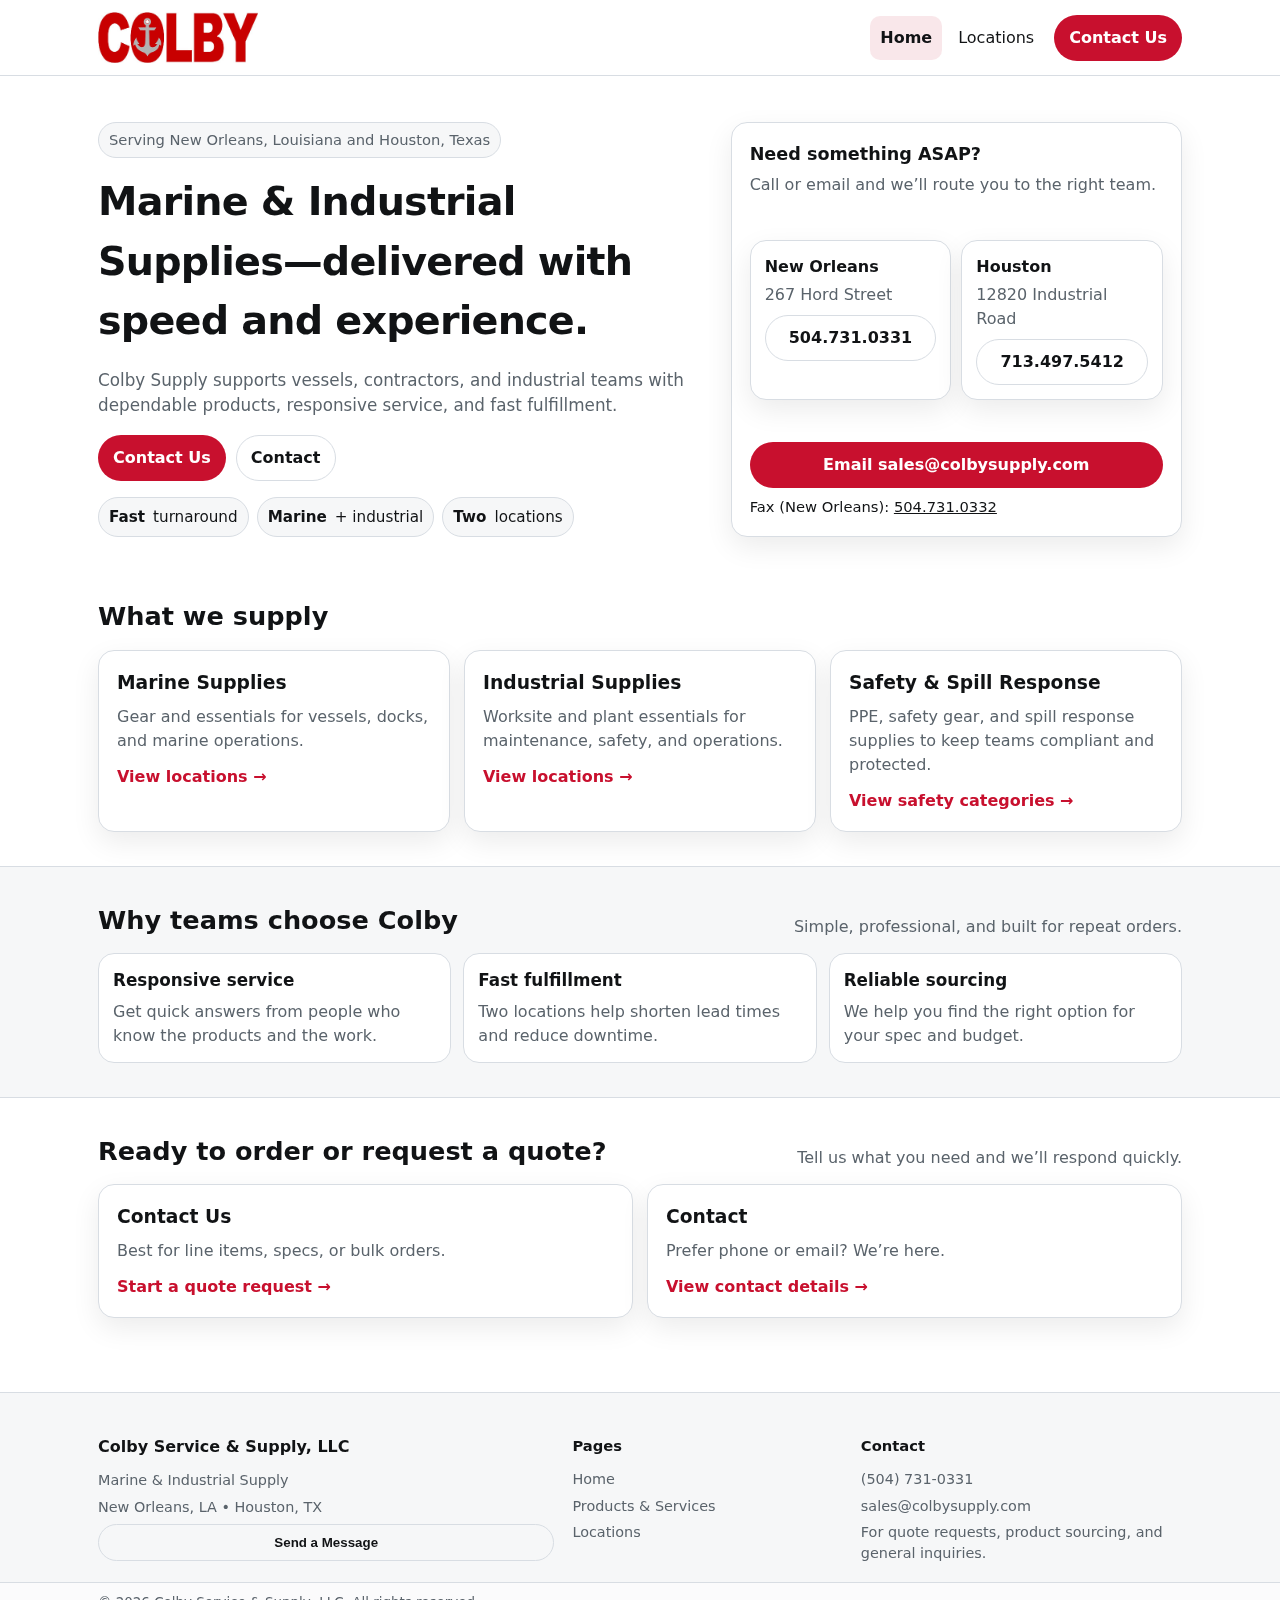
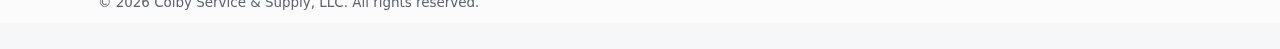
<file: index.html>
<!doctype html>
<html lang="en">
<head>
  <meta charset="utf-8" />
  <meta name="viewport" content="width=device-width,initial-scale=1" />
  <meta name="description" content="Colby Supply provides marine and industrial supplies with locations in New Orleans, LA and Houston, TX." />
  <title>Colby Supply | Marine & Industrial Supply</title>
  <link rel="stylesheet" href="assets/css/styles.css" />
</head>
<body>
  <a class="skip-link" href="#main">Skip to content</a>

  <div data-include="header"></div>

  <main id="main">
    
<section class="hero">
  <div class="container">
    <div class="hero-grid">
      <div>
        <div class="kicker" aria-label="Locations">
          Serving New Orleans, Louisiana and Houston, Texas
        </div>
        <h1>Marine &amp; Industrial Supplies—delivered with speed and experience.</h1>
        <p class="lede">
          Colby Supply supports vessels, contractors, and industrial teams with dependable products, responsive service, and fast fulfillment.
        </p>

        <div class="hero-actions">
          <a class="cta" href="mailto:sales@colbysupply.com">Contact Us</a>
          
          <a class="cta secondary" href="locations.html">Contact</a>
        </div>

        <div class="pills" style="margin-top:16px;" aria-label="Key highlights">
          <span class="pill"><strong>Fast</strong> turnaround</span>
          <span class="pill"><strong>Marine</strong> + industrial</span>
          <span class="pill"><strong>Two</strong> locations</span>
        </div>
      </div>

      <aside class="card hero-card" aria-label="Quick contact">
        <div>
          <h2>Need something ASAP?</h2>
          <p>Call or email and we’ll route you to the right team.</p>
        </div>

        <div class="grid-2" style="gap:10px;">
          <div class="card" style="padding:14px;">
            <div style="font-weight:700;">New Orleans</div>
            <div style="color:var(--muted); margin-top:4px;">267 Hord Street</div>
            <div style="margin-top:8px;"><a class="cta secondary" href="tel:+15047310331" style="width:100%; justify-content:center;">504.731.0331</a></div>
          </div>
          <div class="card" style="padding:14px;">
            <div style="font-weight:700;">Houston</div>
            <div style="color:var(--muted); margin-top:4px;">12820 Industrial Road</div>
            <div style="margin-top:8px;"><a class="cta secondary" href="tel:+17134975412" style="width:100%; justify-content:center;">713.497.5412</a></div>
          </div>
        </div>

        <div>
          <a class="cta" href="mailto:sales@colbysupply.com" style="width:100%; justify-content:center;">Email sales@colbysupply.com</a>
          <div class="small" style="margin-top:8px;">
            Fax (New Orleans): <a href="tel:+15047310332">504.731.0332</a>
          </div>
        </div>
      </aside>
    </div>
  </div>
</section>

<section>
  <div class="container">
    <div class="section-title">
      <h2>What we supply</h2>
      <p></p>
    </div>

    <div class="grid-3">
      <div class="card tile">
        <h3>Marine Supplies</h3>
        <p>Gear and essentials for vessels, docks, and marine operations.</p>
        <a href="locations.html">View locations →</a>
      </div>

      <div class="card tile">
        <h3>Industrial Supplies</h3>
        <p>Worksite and plant essentials for maintenance, safety, and operations.</p>
        <a href="locations.html">View locations →</a>
      </div>

      <div class="card tile">
        <h3>Safety &amp; Spill Response</h3>
        <p>PPE, safety gear, and spill response supplies to keep teams compliant and protected.</p>
        <a href="products.html#safety">View safety categories →</a>
      </div>
    </div>
  </div>
</section>

<section class="band">
  <div class="container">
    <div class="section-title">
      <h2>Why teams choose Colby</h2>
      <p>Simple, professional, and built for repeat orders.</p>
    </div>

    <div class="feature-list" role="list">
      <div class="feature" role="listitem">
        <h3>Responsive service</h3>
        <p>Get quick answers from people who know the products and the work.</p>
      </div>
      <div class="feature" role="listitem">
        <h3>Fast fulfillment</h3>
        <p>Two locations help shorten lead times and reduce downtime.</p>
      </div>
      <div class="feature" role="listitem">
        <h3>Reliable sourcing</h3>
        <p>We help you find the right option for your spec and budget.</p>
      </div>
    </div>
  </div>
</section>

<section>
  <div class="container">
    <div class="section-title">
      <h2>Ready to order or request a quote?</h2>
      <p>Tell us what you need and we’ll respond quickly.</p>
    </div>

    <div class="grid-2">
      <div class="card tile">
        <h3>Contact Us</h3>
        <p>Best for line items, specs, or bulk orders.</p>
        <a href="mailto:sales@colbysupply.com">Start a quote request →</a>
      </div>
      <div class="card tile">
        <h3>Contact</h3>
        <p>Prefer phone or email? We’re here.</p>
        <a href="locations.html">View contact details →</a>
      </div>
    </div>
  </div>
</section>

  </main>

  <div data-include="footer"></div>

  <script src="assets/js/main.js"></script>
</body>
</html>
</file>
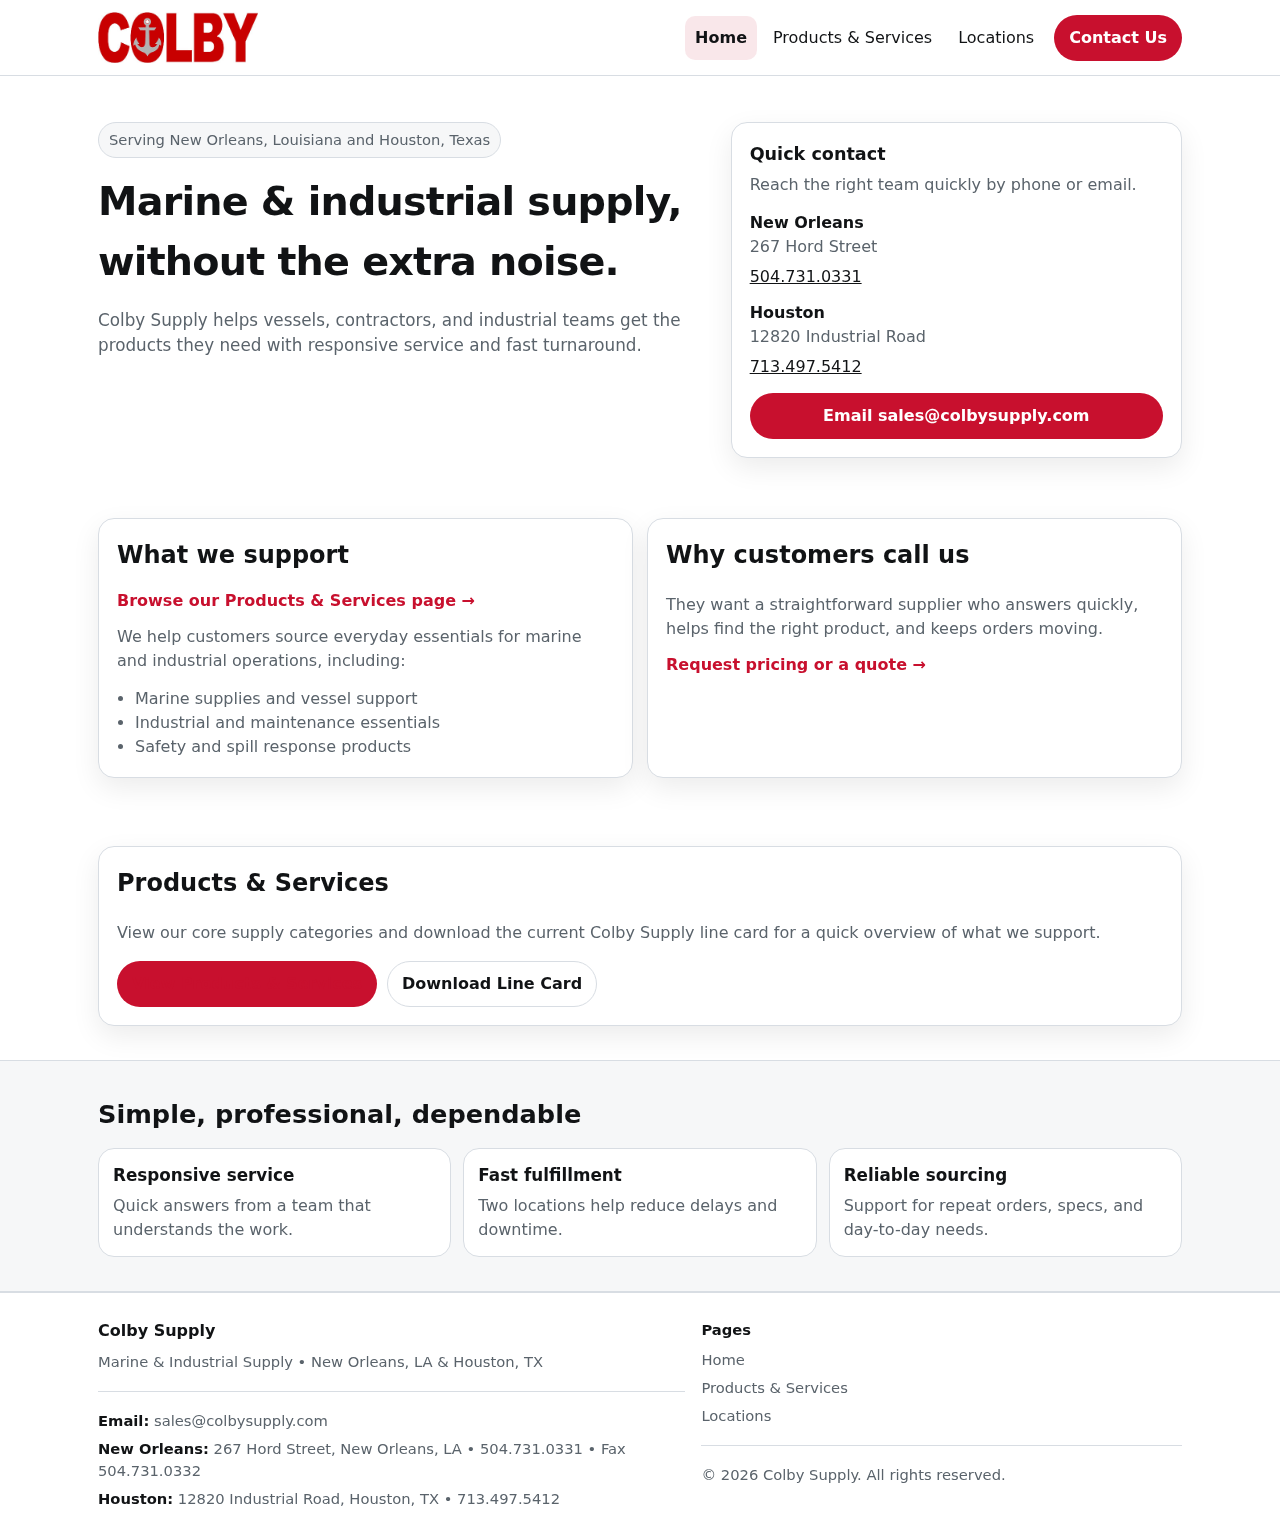
<file: colbysupply2-main/index.html>
<!doctype html>
<html lang="en">
<head>
  <meta charset="utf-8" />
  <meta name="viewport" content="width=device-width,initial-scale=1" />
  <meta name="description" content="Colby Supply provides marine and industrial supplies with locations in New Orleans, LA and Houston, TX." />
  <title>Colby Supply | Marine & Industrial Supply</title>
  <link rel="stylesheet" href="assets/css/styles.css" />
</head>
<body>
  <a class="skip-link" href="#main">Skip to content</a>

  <div data-include="header"></div>

  <main id="main">
    <section class="hero">
      <div class="container">
        <div class="hero-grid">
          <div>
            <div class="kicker" aria-label="Locations">
              Serving New Orleans, Louisiana and Houston, Texas
            </div>
            <h1>Marine &amp; industrial supply, without the extra noise.</h1>
            <p class="lede">
              Colby Supply helps vessels, contractors, and industrial teams get the products they need with responsive service and fast turnaround.
            </p>
</div>

          <aside class="card hero-card" aria-label="Quick contact">
            <div>
              <h2>Quick contact</h2>
              <p>Reach the right team quickly by phone or email.</p>
            </div>

            <div style="display:grid; gap:12px;">
              <div>
                <div style="font-weight:700;">New Orleans</div>
                <div style="color:var(--muted);">267 Hord Street</div>
                <div style="margin-top:6px;"><a href="tel:+15047310331">504.731.0331</a></div>
              </div>
              <div>
                <div style="font-weight:700;">Houston</div>
                <div style="color:var(--muted);">12820 Industrial Road</div>
                <div style="margin-top:6px;"><a href="tel:+17134975412">713.497.5412</a></div>
              </div>
            </div>

            <div>
              <a class="cta" href="mailto:sales@colbysupply.com" style="width:100%; justify-content:center;">Email sales@colbysupply.com</a>
</div>
          </aside>
        </div>
      </div>
    </section>

    <section>
      <div class="container">
        <div class="grid-2">
          <div class="card tile">
            <h2 style="margin-top:0;">What we support</h2>
            <p style="margin-top:-4px;"><a href="products-services.html">Browse our Products &amp; Services page →</a></p>
            <p>We help customers source everyday essentials for marine and industrial operations, including:</p>
            <ul style="margin:14px 0 0; padding-left:18px; color:var(--muted);">
              <li>Marine supplies and vessel support</li>
              <li>Industrial and maintenance essentials</li>
              <li>Safety and spill response products</li>
            </ul>
          </div>

          <div class="card tile">
            <h2 style="margin-top:0;">Why customers call us</h2>
            <p>They want a straightforward supplier who answers quickly, helps find the right product, and keeps orders moving.</p>
            <a href="mailto:sales@colbysupply.com">Request pricing or a quote →</a>
          </div>
        </div>
      </div>
    </section>


    <section>
      <div class="container">
        <div class="card tile">
          <h2 style="margin-top:0;">Products &amp; Services</h2>
          <p>
            View our core supply categories and download the current Colby Supply line card for a quick overview of what we support.
          </p>
          <div class="hero-actions">
            <a class="cta" href="products-services.html">View Products &amp; Services</a>
            <a class="cta secondary" href="assets/Colby-Supply-Line-Card.pdf" download>Download Line Card</a>
          </div>
        </div>
      </div>
    </section>

    <section class="band">
      <div class="container">
        <div class="section-title">
          <h2>Simple, professional, dependable</h2>
        </div>

        <div class="feature-list" role="list">
          <div class="feature" role="listitem">
            <h3>Responsive service</h3>
            <p>Quick answers from a team that understands the work.</p>
          </div>
          <div class="feature" role="listitem">
            <h3>Fast fulfillment</h3>
            <p>Two locations help reduce delays and downtime.</p>
          </div>
          <div class="feature" role="listitem">
            <h3>Reliable sourcing</h3>
            <p>Support for repeat orders, specs, and day-to-day needs.</p>
          </div>
        </div>
      </div>
    </section>
  </main>

  <div data-include="footer"></div>

  <script src="assets/js/main.js"></script>
</body>
</html>
</file>
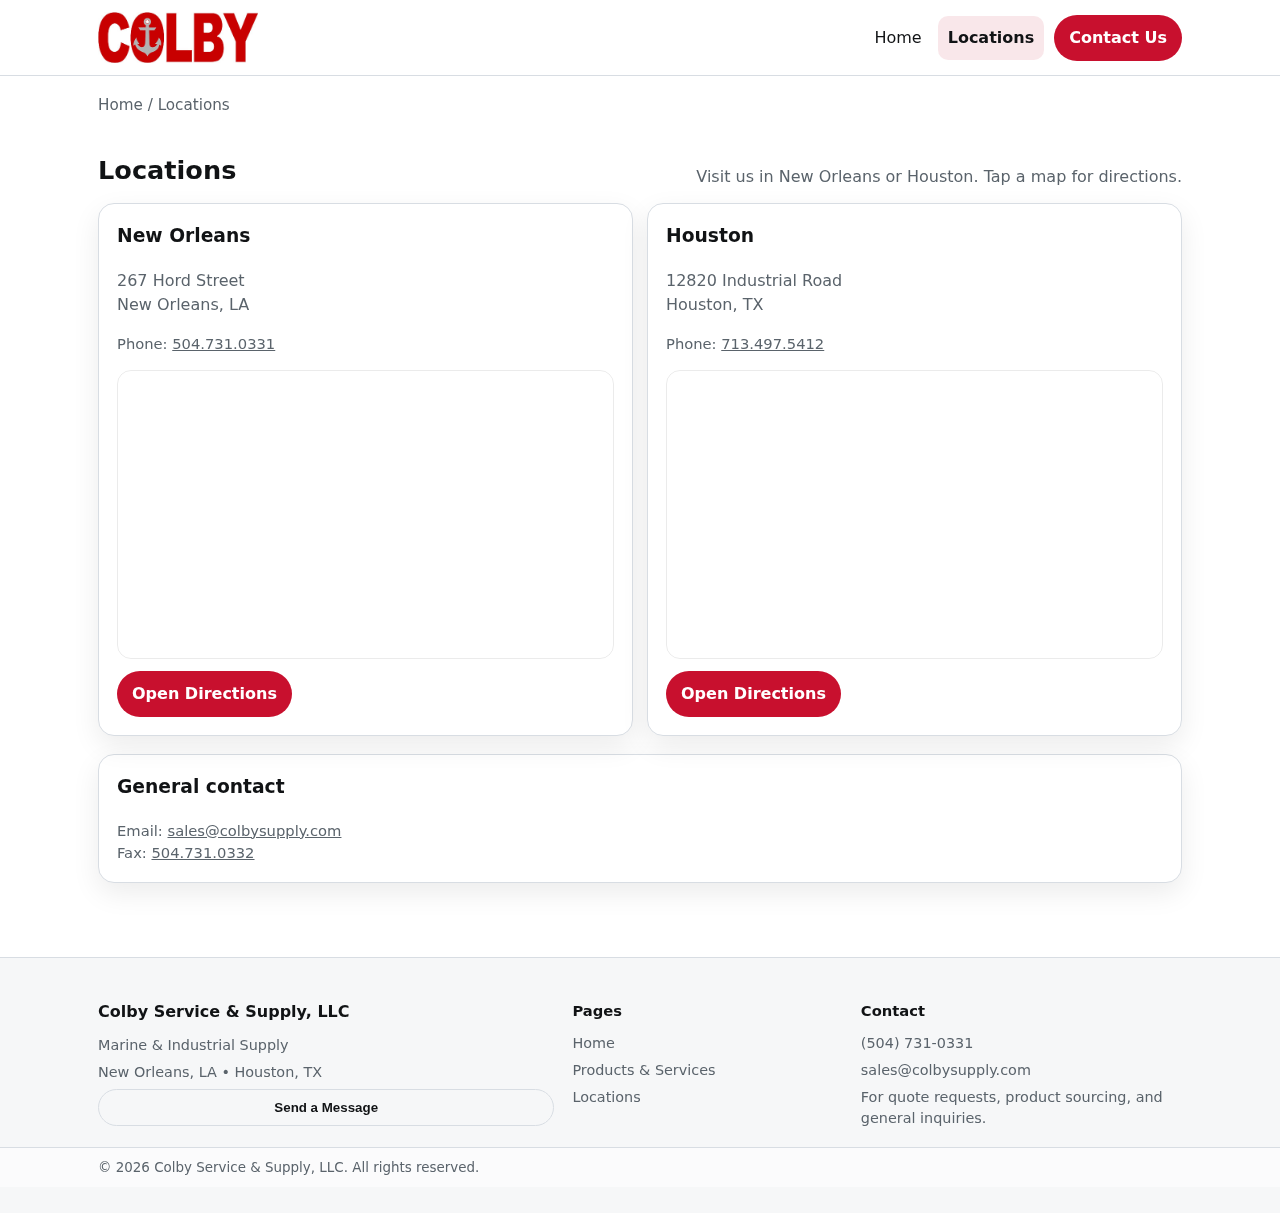
<file: locations.html>
<!doctype html>
<html lang="en">
<head>
  <meta charset="utf-8" />
  <meta name="viewport" content="width=device-width,initial-scale=1" />
  <meta name="description" content="Colby Supply locations in New Orleans, LA and Houston, TX with maps and directions." />
  <title>Locations | Colby Supply</title>
  <link rel="stylesheet" href="assets/css/styles.css" />
</head>
<body>
  <a class="skip-link" href="#main">Skip to content</a>

  <div data-include="header"></div>

  <main id="main">
    <div class="container">
      <div class="breadcrumb"><a href="index.html">Home</a> / Locations</div>

      <section>
        <div class="section-title">
          <h2>Locations</h2>
          <p>Visit us in New Orleans or Houston. Tap a map for directions.</p>
        </div>

        <div class="grid-2">
          <div class="card content">
            <h3 style="margin-top:0;">New Orleans</h3>
            <p>
              267 Hord Street<br/>
              New Orleans, LA
            </p>
            <p class="small">
              Phone: <a href="tel:+15047310331">504.731.0331</a>
            </p>

            <div style="border-radius:14px; overflow:hidden; border:1px solid rgba(0,0,0,.08); margin-top:14px;">
              <iframe
                title="Map: Colby Supply New Orleans"
                src="https://www.google.com/maps?q=267%20Hord%20Street%2C%20New%20Orleans%2C%20LA&output=embed"
                width="100%"
                height="280"
                style="border:0;"
                loading="lazy"
                referrerpolicy="no-referrer-when-downgrade"
                aria-label="Google map for 267 Hord Street, New Orleans, Louisiana"></iframe>
            </div>

            <div style="margin-top:12px;">
              <a class="cta" href="https://www.google.com/maps/search/?api=1&query=267%20Hord%20Street%2C%20New%20Orleans%2C%20LA" target="_blank" rel="noopener">Open Directions</a>
            </div>
          </div>

          <div class="card content">
            <h3 style="margin-top:0;">Houston</h3>
            <p>
              12820 Industrial Road<br/>
              Houston, TX
            </p>
            <p class="small">
              Phone: <a href="tel:+17134975412">713.497.5412</a>
            </p>

            <div style="border-radius:14px; overflow:hidden; border:1px solid rgba(0,0,0,.08); margin-top:14px;">
              <iframe
                title="Map: Colby Supply Houston"
                src="https://www.google.com/maps?q=12820%20Industrial%20Road%2C%20Houston%2C%20TX&output=embed"
                width="100%"
                height="280"
                style="border:0;"
                loading="lazy"
                referrerpolicy="no-referrer-when-downgrade"
                aria-label="Google map for 12820 Industrial Road, Houston, Texas"></iframe>
            </div>

            <div style="margin-top:12px;">
              <a class="cta" href="https://www.google.com/maps/search/?api=1&query=12820%20Industrial%20Road%2C%20Houston%2C%20TX" target="_blank" rel="noopener">Open Directions</a>
            </div>
          </div>
        </div>

        <div class="card content" style="margin-top:18px;">
          <h3 style="margin-top:0;">General contact</h3>
          <p class="small" style="margin-bottom:0;">
            Email: <a href="mailto:sales@colbysupply.com">sales@colbysupply.com</a><br/>
            Fax: <a href="tel:+15047310332">504.731.0332</a>
          </p>
        </div>
      </section>
    </div>
  </main>

  <div data-include="footer"></div>

  <script src="assets/js/main.js"></script>
</body>
</html>
</file>
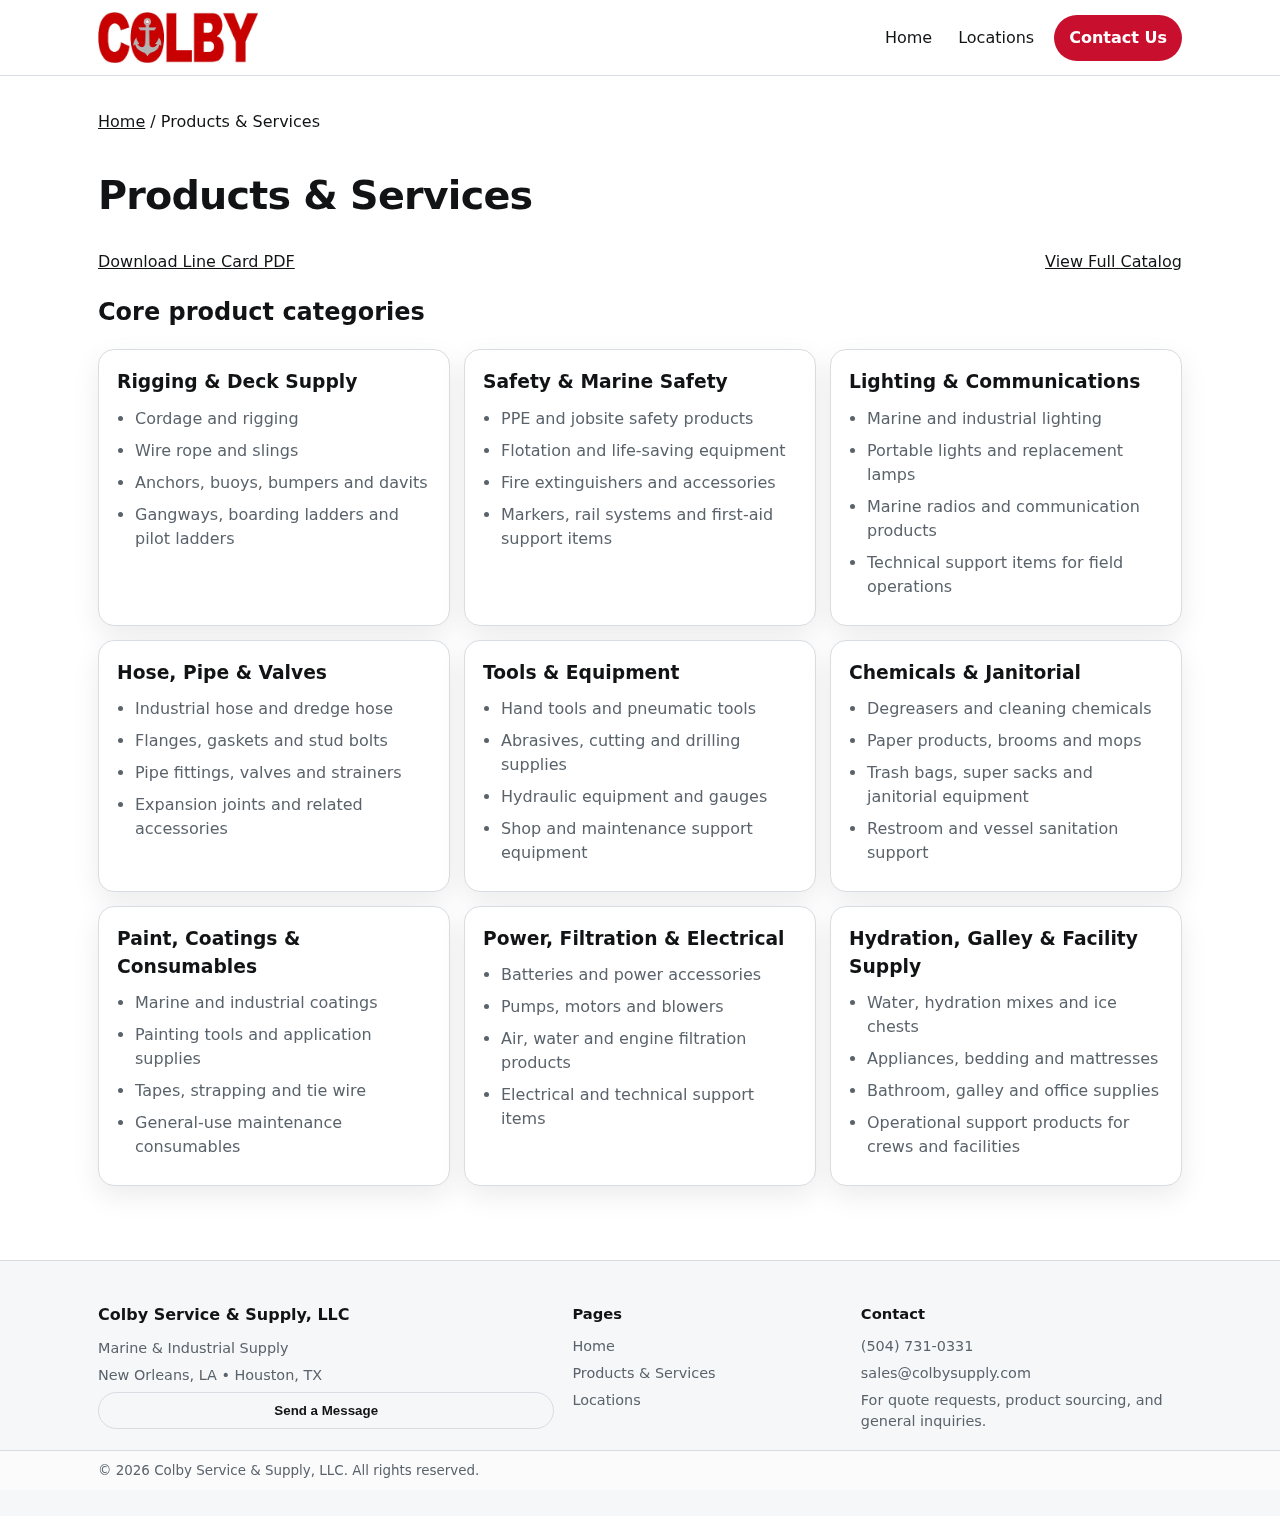
<file: products-services.html>
<!doctype html>
<html lang="en">
<head>
  <meta charset="utf-8" />
  <meta name="viewport" content="width=device-width,initial-scale=1" />
  <meta name="description" content="Explore Colby Supply products and services, including marine, industrial, safety, maintenance, and operational supply categories." />
  <title>Products &amp; Services | Colby Supply</title>
  <link rel="stylesheet" href="assets/css/styles.css" />
  <style>
    .utility-row{
      display:flex;
      align-items:center;
      justify-content:space-between;
      gap:16px;
      flex-wrap:wrap;
      margin:8px 0 20px;
    }
    .category-card{padding:18px}
    .category-card h3{margin:0 0 10px}
    .category-card ul{margin:0;padding-left:18px;color:var(--muted)}
    .category-card li{margin-bottom:8px}
    @media (max-width:700px){
      .utility-row{align-items:flex-start}
    }
  </style>
</head>
<body>
  <a class="skip-link" href="#main">Skip to content</a>

  <div data-include="header"></div>

  <main id="main">
    <section>
      <div class="container">
        <div class="breadcrumbs"><a href="index.html">Home</a> / Products &amp; Services</div>

        <div class="section-title" style="margin-top:18px;">
          <h1>Products &amp; Services</h1>
        </div>

        <div class="utility-row">
          <a href="assets/Colby-Supply-Line-Card.pdf" class="btn-primary">
  Download Line Card PDF
</a>

<a href="assets/Colby-Catalog.pdf" class="btn-primary" target="_blank" style="margin-left:10px;">
  View Full Catalog
</a>
        </div>

        <h2>Core product categories</h2>

        <div class="grid-3">
          <div class="card category-card">
            <h3>Rigging &amp; Deck Supply</h3>
            <ul>
              <li>Cordage and rigging</li>
              <li>Wire rope and slings</li>
              <li>Anchors, buoys, bumpers and davits</li>
              <li>Gangways, boarding ladders and pilot ladders</li>
            </ul>
          </div>

          <div class="card category-card">
            <h3>Safety &amp; Marine Safety</h3>
            <ul>
              <li>PPE and jobsite safety products</li>
              <li>Flotation and life-saving equipment</li>
              <li>Fire extinguishers and accessories</li>
              <li>Markers, rail systems and first-aid support items</li>
            </ul>
          </div>

          <div class="card category-card">
            <h3>Lighting &amp; Communications</h3>
            <ul>
              <li>Marine and industrial lighting</li>
              <li>Portable lights and replacement lamps</li>
              <li>Marine radios and communication products</li>
              <li>Technical support items for field operations</li>
            </ul>
          </div>

          <div class="card category-card">
            <h3>Hose, Pipe &amp; Valves</h3>
            <ul>
              <li>Industrial hose and dredge hose</li>
              <li>Flanges, gaskets and stud bolts</li>
              <li>Pipe fittings, valves and strainers</li>
              <li>Expansion joints and related accessories</li>
            </ul>
          </div>

          <div class="card category-card">
            <h3>Tools &amp; Equipment</h3>
            <ul>
              <li>Hand tools and pneumatic tools</li>
              <li>Abrasives, cutting and drilling supplies</li>
              <li>Hydraulic equipment and gauges</li>
              <li>Shop and maintenance support equipment</li>
            </ul>
          </div>

          <div class="card category-card">
            <h3>Chemicals &amp; Janitorial</h3>
            <ul>
              <li>Degreasers and cleaning chemicals</li>
              <li>Paper products, brooms and mops</li>
              <li>Trash bags, super sacks and janitorial equipment</li>
              <li>Restroom and vessel sanitation support</li>
            </ul>
          </div>

          <div class="card category-card">
            <h3>Paint, Coatings &amp; Consumables</h3>
            <ul>
              <li>Marine and industrial coatings</li>
              <li>Painting tools and application supplies</li>
              <li>Tapes, strapping and tie wire</li>
              <li>General-use maintenance consumables</li>
            </ul>
          </div>

          <div class="card category-card">
            <h3>Power, Filtration &amp; Electrical</h3>
            <ul>
              <li>Batteries and power accessories</li>
              <li>Pumps, motors and blowers</li>
              <li>Air, water and engine filtration products</li>
              <li>Electrical and technical support items</li>
            </ul>
          </div>

          <div class="card category-card">
            <h3>Hydration, Galley &amp; Facility Supply</h3>
            <ul>
              <li>Water, hydration mixes and ice chests</li>
              <li>Appliances, bedding and mattresses</li>
              <li>Bathroom, galley and office supplies</li>
              <li>Operational support products for crews and facilities</li>
            </ul>
          </div>
        </div>
      </div>
    </section>
  </main>

  <div data-include="footer"></div>

  <script src="assets/js/main.js"></script>
</body>
</html>
</file>
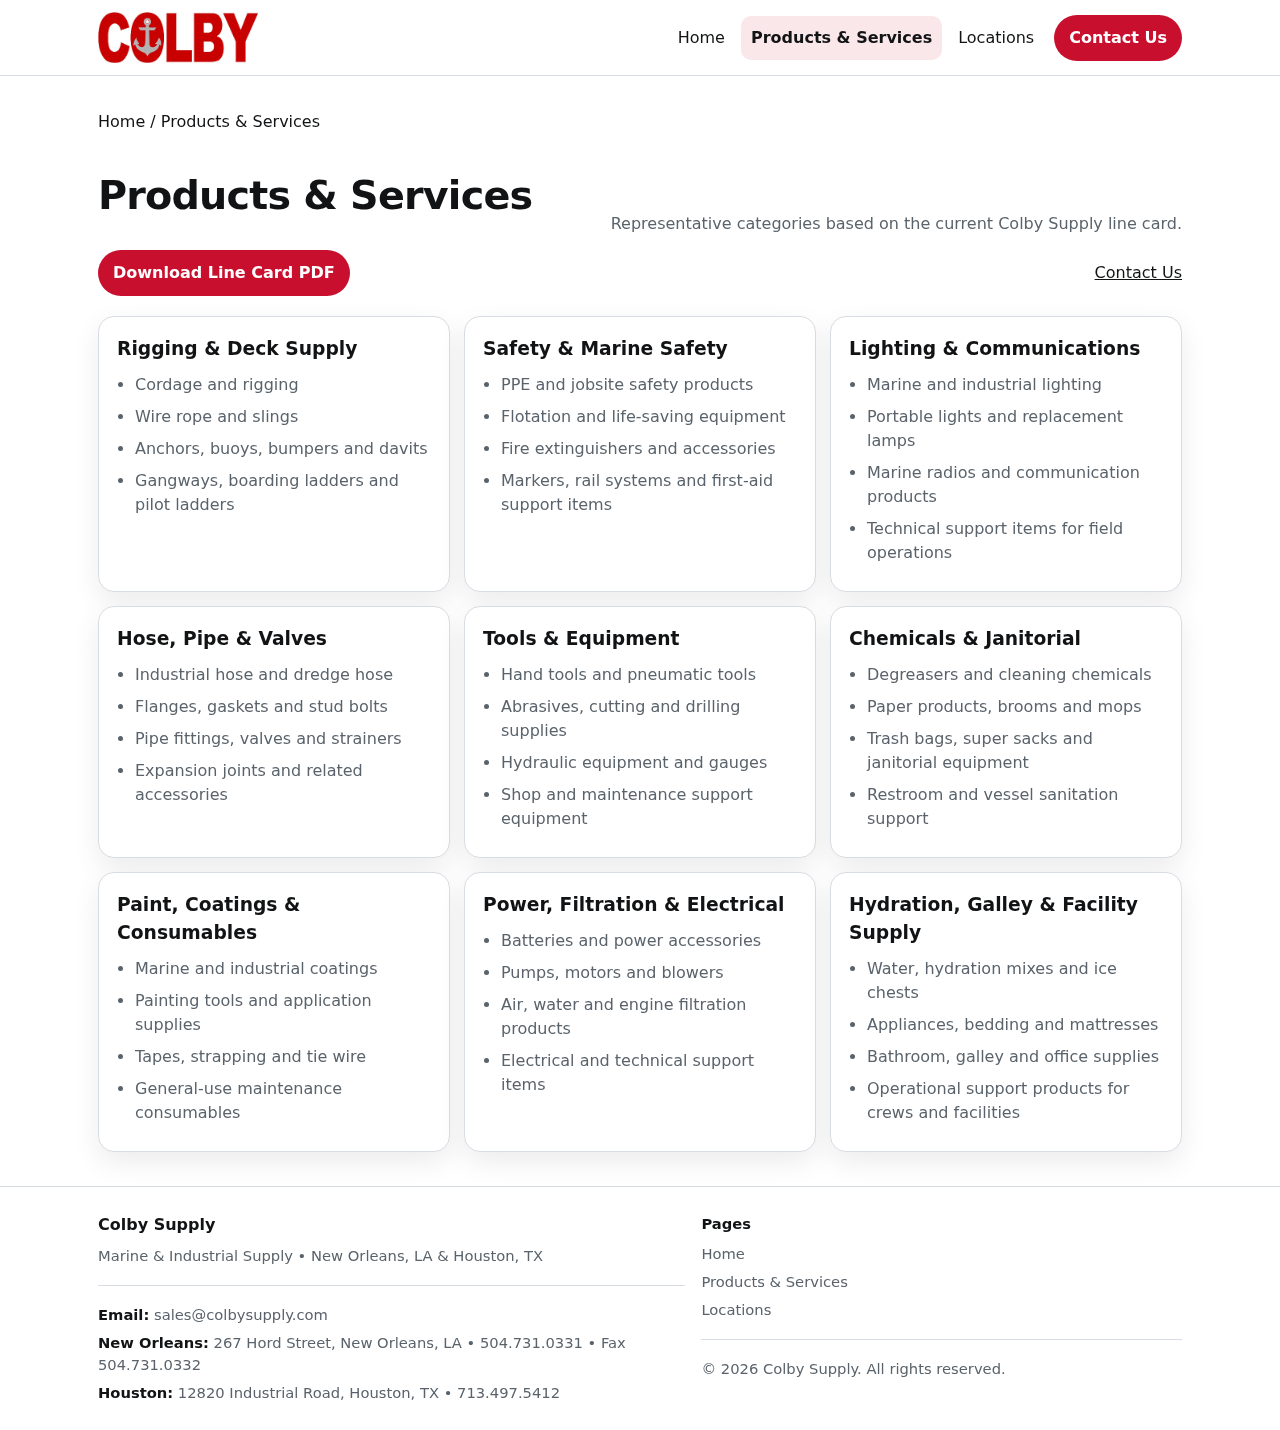
<file: colbysupply2-main/products-services.html>
<!doctype html>
<html lang="en">
<head>
  <meta charset="utf-8" />
  <meta name="viewport" content="width=device-width,initial-scale=1" />
  <meta name="description" content="Explore Colby Supply products and services, including marine, industrial, safety, maintenance, and operational supply categories." />
  <title>Products &amp; Services | Colby Supply</title>
  <link rel="stylesheet" href="assets/css/styles.css" />
  <style>
    .utility-row{
      display:flex;
      align-items:center;
      justify-content:space-between;
      gap:16px;
      flex-wrap:wrap;
      margin:8px 0 20px;
    }
    .category-card{padding:18px}
    .category-card h3{margin:0 0 10px}
    .category-card ul{margin:0;padding-left:18px;color:var(--muted)}
    .category-card li{margin-bottom:8px}
    @media (max-width:700px){
      .utility-row{align-items:flex-start}
    }
  </style>
</head>
<body>
  <a class="skip-link" href="#main">Skip to content</a>

  <div data-include="header"></div>

  <main id="main">
    <section>
      <div class="container">
        <div class="breadcrumbs">Home / Products &amp; Services</div>

        <div class="section-title" style="margin-top:18px;">
          <h1>Products &amp; Services</h1>
          <p>Representative categories based on the current Colby Supply line card.</p>
        </div>

        <div class="utility-row">
          <a class="cta" href="assets/Colby-Supply-Line-Card.pdf" download>Download Line Card PDF</a>
          <a href="mailto:sales@colbysupply.com">Contact Us</a>
        </div>

        <div class="grid-3">
          <div class="card category-card">
            <h3>Rigging &amp; Deck Supply</h3>
            <ul>
              <li>Cordage and rigging</li>
              <li>Wire rope and slings</li>
              <li>Anchors, buoys, bumpers and davits</li>
              <li>Gangways, boarding ladders and pilot ladders</li>
            </ul>
          </div>

          <div class="card category-card">
            <h3>Safety &amp; Marine Safety</h3>
            <ul>
              <li>PPE and jobsite safety products</li>
              <li>Flotation and life-saving equipment</li>
              <li>Fire extinguishers and accessories</li>
              <li>Markers, rail systems and first-aid support items</li>
            </ul>
          </div>

          <div class="card category-card">
            <h3>Lighting &amp; Communications</h3>
            <ul>
              <li>Marine and industrial lighting</li>
              <li>Portable lights and replacement lamps</li>
              <li>Marine radios and communication products</li>
              <li>Technical support items for field operations</li>
            </ul>
          </div>

          <div class="card category-card">
            <h3>Hose, Pipe &amp; Valves</h3>
            <ul>
              <li>Industrial hose and dredge hose</li>
              <li>Flanges, gaskets and stud bolts</li>
              <li>Pipe fittings, valves and strainers</li>
              <li>Expansion joints and related accessories</li>
            </ul>
          </div>

          <div class="card category-card">
            <h3>Tools &amp; Equipment</h3>
            <ul>
              <li>Hand tools and pneumatic tools</li>
              <li>Abrasives, cutting and drilling supplies</li>
              <li>Hydraulic equipment and gauges</li>
              <li>Shop and maintenance support equipment</li>
            </ul>
          </div>

          <div class="card category-card">
            <h3>Chemicals &amp; Janitorial</h3>
            <ul>
              <li>Degreasers and cleaning chemicals</li>
              <li>Paper products, brooms and mops</li>
              <li>Trash bags, super sacks and janitorial equipment</li>
              <li>Restroom and vessel sanitation support</li>
            </ul>
          </div>

          <div class="card category-card">
            <h3>Paint, Coatings &amp; Consumables</h3>
            <ul>
              <li>Marine and industrial coatings</li>
              <li>Painting tools and application supplies</li>
              <li>Tapes, strapping and tie wire</li>
              <li>General-use maintenance consumables</li>
            </ul>
          </div>

          <div class="card category-card">
            <h3>Power, Filtration &amp; Electrical</h3>
            <ul>
              <li>Batteries and power accessories</li>
              <li>Pumps, motors and blowers</li>
              <li>Air, water and engine filtration products</li>
              <li>Electrical and technical support items</li>
            </ul>
          </div>

          <div class="card category-card">
            <h3>Hydration, Galley &amp; Facility Supply</h3>
            <ul>
              <li>Water, hydration mixes and ice chests</li>
              <li>Appliances, bedding and mattresses</li>
              <li>Bathroom, galley and office supplies</li>
              <li>Operational support products for crews and facilities</li>
            </ul>
          </div>
        </div>
      </div>
    </section>
  </main>

  <div data-include="footer"></div>

  <script src="assets/js/main.js"></script>
</body>
</html>
</file>
<file: assets/css/styles.css>
:root{
  --bg: #ffffff;
  --surface: #f6f7f8;
  --text: #111315;
  --muted: #5a636b;
  --border: #d8dde3;
  --brand: #c8102e; /* Colby red (adjust if needed) */
  --brand-ink: #ffffff;
  --focus: #1a73e8;
  --radius: 16px;
  --shadow: 0 10px 28px rgba(0,0,0,.08);
  --max: 1120px;
  --font: system-ui, -apple-system, Segoe UI, Roboto, Arial, sans-serif;
}

*{box-sizing:border-box}
html{scroll-behavior:smooth}
body{
  margin:0;
  font-family:var(--font);
  color:var(--text);
  background:var(--bg);
  line-height:1.5;
}

img{max-width:100%; height:auto; display:block}
a{color:inherit}
a:focus, button:focus, input:focus, textarea:focus, select:focus{
  outline: 3px solid var(--focus);
  outline-offset: 2px;
}

.skip-link{
  position:absolute;
  left:-9999px;
  top:auto;
  width:1px;
  height:1px;
  overflow:hidden;
}
.skip-link:focus{
  left:16px;
  top:16px;
  width:auto;
  height:auto;
  padding:10px 12px;
  background:var(--bg);
  border:1px solid var(--border);
  border-radius:10px;
  box-shadow: var(--shadow);
  z-index:1000;
}

header{
  position:sticky;
  top:0;
  z-index:999;
  background:rgba(255,255,255,.92);
  backdrop-filter:saturate(180%) blur(10px);
  border-bottom:1px solid var(--border);
}
.container{max-width:var(--max); margin:0 auto; padding:0 18px}
.topbar{
  display:flex;
  align-items:center;
  justify-content:space-between;
  gap:14px;
  padding:12px 0;
}
.brand{
  display:flex;
  align-items:center;
  gap:12px;
  text-decoration:none;
  min-width: 160px;
}
.brand img{
  width: 160px;
  height:auto;
}
.brand .tag{
  font-size:.9rem;
  color:var(--muted);
  display:none;
}

nav{
  display:flex;
  align-items:center;
  gap:10px;
}
.nav-links{
  display:flex;
  align-items:center;
  gap:6px;
}
.nav-links a{
  text-decoration:none;
  padding:10px 10px;
  border-radius:10px;
  color:var(--text);
}
.nav-links a:hover{
  background:var(--surface);
}
.nav-links a[aria-current="page"]{
  background: rgba(200,16,46,.10);
  color: var(--text);
  font-weight: 650;
}
.cta{
  display:inline-flex;
  align-items:center;
  justify-content:center;
  gap:10px;
  padding:10px 14px;
  border-radius:999px;
  border:1px solid transparent;
  background:var(--brand);
  color:var(--brand-ink);
  text-decoration:none;
  font-weight:650;
  white-space:nowrap;
}
.cta:hover{filter:brightness(.95)}
.cta.secondary{
  background:transparent;
  border-color: var(--border);
  color: var(--text);
}
.menu-btn{
  display:none;
  border:1px solid var(--border);
  background: var(--bg);
  border-radius: 12px;
  padding:10px 12px;
}

.hero{
  padding:46px 0 26px;
}
.hero-grid{
  display:grid;
  grid-template-columns: 1.15fr .85fr;
  gap:22px;
  align-items:stretch;
}
.kicker{
  display:inline-flex;
  align-items:center;
  gap:10px;
  padding:6px 10px;
  background: var(--surface);
  border:1px solid var(--border);
  border-radius:999px;
  color: var(--muted);
  font-size:.92rem;
}
h1{
  margin:14px 0 10px;
  font-size: clamp(2rem, 3.1vw, 3rem);
  letter-spacing: -0.02em;
}
.lede{
  color: var(--muted);
  font-size: 1.05rem;
  max-width: 62ch;
}
.hero-actions{
  display:flex;
  gap:10px;
  flex-wrap:wrap;
  margin-top:16px;
}
.card{
  background: var(--bg);
  border:1px solid var(--border);
  border-radius: var(--radius);
  box-shadow: var(--shadow);
}
.hero-card{
  padding:18px;
  display:flex;
  flex-direction:column;
  justify-content:space-between;
  gap:14px;
}
.hero-card h2{
  margin:0 0 6px;
  font-size:1.1rem;
}
.hero-card p{margin:0; color:var(--muted)}
.pills{
  display:flex;
  gap:8px;
  flex-wrap:wrap;
}
.pill{
  display:inline-flex;
  align-items:center;
  gap:8px;
  padding:8px 10px;
  border-radius: 999px;
  background: var(--surface);
  border:1px solid var(--border);
  font-size:.95rem;
}
.pill strong{font-weight:700}

section{padding:34px 0}
.section-title{
  display:flex;
  align-items:flex-end;
  justify-content:space-between;
  gap:18px;
  margin-bottom:14px;
}
.section-title h2{
  margin:0;
  font-size: clamp(1.35rem, 2vw, 1.75rem);
}
.section-title p{
  margin:0;
  color:var(--muted);
  max-width: 70ch;
}

.grid-3{
  display:grid;
  grid-template-columns: repeat(3, 1fr);
  gap:14px;
}
.grid-2{
  display:grid;
  grid-template-columns: repeat(2, 1fr);
  gap:14px;
}
.tile{
  padding:18px;
}
.tile h3{margin:0 0 8px}
.tile p{margin:0 0 12px; color:var(--muted)}
.tile a{
  color: var(--brand);
  font-weight: 650;
  text-decoration: none;
}
.tile a:hover{text-decoration: underline}

.band{
  background: var(--surface);
  border-top:1px solid var(--border);
  border-bottom:1px solid var(--border);
}

.feature-list{
  display:grid;
  grid-template-columns: repeat(3, 1fr);
  gap:12px;
  margin-top: 12px;
}
.feature{
  padding:14px;
  background: var(--bg);
  border:1px solid var(--border);
  border-radius: var(--radius);
}
.feature h3{margin:0 0 6px; font-size:1.05rem}
.feature p{margin:0; color:var(--muted)}

.breadcrumb{
  padding:18px 0 0;
  color: var(--muted);
  font-size: .95rem;
}
.breadcrumb a{color: var(--muted); text-decoration:none}
.breadcrumb a:hover{text-decoration:underline}

.content{
  padding: 18px;
}
.content h2{margin-top: 0}
.content p, .content li{color: var(--muted)}

.form{
  display:grid;
  gap:12px;
}
.field{
  display:grid;
  gap:6px;
}
label{font-weight:650}
input, textarea, select{
  border:1px solid var(--border);
  border-radius: 12px;
  padding: 11px 12px;
  font: inherit;
}
textarea{min-height: 120px; resize: vertical}
.help{color: var(--muted); font-size: .92rem}

footer{
  border-top:1px solid var(--border);
  padding:26px 0;
  color: var(--muted);
}
.footer-grid{
  display:grid;
  grid-template-columns: 1.1fr .9fr;
  gap:16px;
}
.footer-grid a{color: var(--muted); text-decoration:none}
.footer-grid a:hover{text-decoration:underline}
.small{font-size:.92rem}

hr.sep{
  border:0;
  border-top:1px solid var(--border);
  margin: 18px 0;
}

@media (max-width: 920px){
  .hero-grid{grid-template-columns: 1fr}
  .grid-3{grid-template-columns: 1fr}
  .grid-2{grid-template-columns: 1fr}
  .feature-list{grid-template-columns: 1fr}
  .brand img{width: 150px}
  .nav-links{display:none}
  .menu-btn{display:inline-flex}
  nav{gap:8px}
  .brand .tag{display:none}
  .mobile-panel{
    display:none;
    padding: 10px 0 16px;
  }
  .mobile-panel[hidden]{display:none}
  .mobile-panel a{
    display:block;
    padding:12px 10px;
    border-radius: 12px;
    text-decoration:none;
  }
  .mobile-panel a:hover{background: var(--surface)}
}

@media (prefers-reduced-motion: reduce){
  html{scroll-behavior:auto}
  *{animation-duration:0.001ms !important; animation-iteration-count:1 !important; transition-duration:0.001ms !important;}
}


/* Compact footer */
.site-footer{
  margin-top:40px;
  border-top:1px solid var(--border);
  background:var(--surface);
  color:var(--muted);
}
.site-footer .container{
  padding-left:18px;
  padding-right:18px;
}
.site-footer > .container{
  padding-top:18px;
  padding-bottom:18px;
}
.site-footer .footer-grid{
  display:grid;
  grid-template-columns: 1.35fr .8fr .95fr;
  gap:18px;
  align-items:start;
}
.site-footer h3,
.site-footer h4{
  margin:0 0 8px;
  color:var(--text);
  line-height:1.2;
}
.site-footer h3{
  font-size:1rem;
}
.site-footer h4{
  font-size:.92rem;
}
.site-footer p,
.site-footer li{
  margin:0;
  font-size:.9rem;
  line-height:1.45;
}
.site-footer .footer-brand,
.site-footer .footer-links,
.site-footer .footer-contact{
  display:grid;
  gap:6px;
}
.site-footer .footer-links ul{
  list-style:none;
  padding:0;
  margin:0;
  display:grid;
  gap:6px;
}
.site-footer a{
  color:inherit;
  text-decoration:none;
}
.site-footer a:hover{
  text-decoration:underline;
}
.footer-bottom{
  border-top:1px solid var(--border);
  background:rgba(255,255,255,.55);
}
.footer-bottom .container{
  padding-top:10px;
  padding-bottom:10px;
}
.footer-bottom p{
  margin:0;
  font-size:.84rem;
}

@media (max-width: 920px){
  .site-footer .footer-grid{
    grid-template-columns:1fr;
    gap:14px;
  }
  .site-footer > .container{
    padding-top:16px;
    padding-bottom:16px;
  }
}
</file>
<file: colbysupply2-main/assets/css/styles.css>
:root{
  --bg: #ffffff;
  --surface: #f6f7f8;
  --text: #111315;
  --muted: #5a636b;
  --border: #d8dde3;
  --brand: #c8102e; /* Colby red (adjust if needed) */
  --brand-ink: #ffffff;
  --focus: #1a73e8;
  --radius: 16px;
  --shadow: 0 10px 28px rgba(0,0,0,.08);
  --max: 1120px;
  --font: system-ui, -apple-system, Segoe UI, Roboto, Arial, sans-serif;
}

*{box-sizing:border-box}
html{scroll-behavior:smooth}
body{
  margin:0;
  font-family:var(--font);
  color:var(--text);
  background:var(--bg);
  line-height:1.5;
}

img{max-width:100%; height:auto; display:block}
a{color:inherit}
a:focus, button:focus, input:focus, textarea:focus, select:focus{
  outline: 3px solid var(--focus);
  outline-offset: 2px;
}

.skip-link{
  position:absolute;
  left:-9999px;
  top:auto;
  width:1px;
  height:1px;
  overflow:hidden;
}
.skip-link:focus{
  left:16px;
  top:16px;
  width:auto;
  height:auto;
  padding:10px 12px;
  background:var(--bg);
  border:1px solid var(--border);
  border-radius:10px;
  box-shadow: var(--shadow);
  z-index:1000;
}

header{
  position:sticky;
  top:0;
  z-index:999;
  background:rgba(255,255,255,.92);
  backdrop-filter:saturate(180%) blur(10px);
  border-bottom:1px solid var(--border);
}
.container{max-width:var(--max); margin:0 auto; padding:0 18px}
.topbar{
  display:flex;
  align-items:center;
  justify-content:space-between;
  gap:14px;
  padding:12px 0;
}
.brand{
  display:flex;
  align-items:center;
  gap:12px;
  text-decoration:none;
  min-width: 160px;
}
.brand img{
  width: 160px;
  height:auto;
}
.brand .tag{
  font-size:.9rem;
  color:var(--muted);
  display:none;
}

nav{
  display:flex;
  align-items:center;
  gap:10px;
}
.nav-links{
  display:flex;
  align-items:center;
  gap:6px;
}
.nav-links a{
  text-decoration:none;
  padding:10px 10px;
  border-radius:10px;
  color:var(--text);
}
.nav-links a:hover{
  background:var(--surface);
}
.nav-links a[aria-current="page"]{
  background: rgba(200,16,46,.10);
  color: var(--text);
  font-weight: 650;
}
.cta{
  display:inline-flex;
  align-items:center;
  justify-content:center;
  gap:10px;
  padding:10px 14px;
  border-radius:999px;
  border:1px solid transparent;
  background:var(--brand);
  color:var(--brand-ink);
  text-decoration:none;
  font-weight:650;
  white-space:nowrap;
}
.cta:hover{filter:brightness(.95)}
.cta.secondary{
  background:transparent;
  border-color: var(--border);
  color: var(--text);
}
.menu-btn{
  display:none;
  border:1px solid var(--border);
  background: var(--bg);
  border-radius: 12px;
  padding:10px 12px;
}

.hero{
  padding:46px 0 26px;
}
.hero-grid{
  display:grid;
  grid-template-columns: 1.15fr .85fr;
  gap:22px;
  align-items:stretch;
}
.kicker{
  display:inline-flex;
  align-items:center;
  gap:10px;
  padding:6px 10px;
  background: var(--surface);
  border:1px solid var(--border);
  border-radius:999px;
  color: var(--muted);
  font-size:.92rem;
}
h1{
  margin:14px 0 10px;
  font-size: clamp(2rem, 3.1vw, 3rem);
  letter-spacing: -0.02em;
}
.lede{
  color: var(--muted);
  font-size: 1.05rem;
  max-width: 62ch;
}
.hero-actions{
  display:flex;
  gap:10px;
  flex-wrap:wrap;
  margin-top:16px;
}
.card{
  background: var(--bg);
  border:1px solid var(--border);
  border-radius: var(--radius);
  box-shadow: var(--shadow);
}
.hero-card{
  padding:18px;
  display:flex;
  flex-direction:column;
  justify-content:space-between;
  gap:14px;
}
.hero-card h2{
  margin:0 0 6px;
  font-size:1.1rem;
}
.hero-card p{margin:0; color:var(--muted)}
.pills{
  display:flex;
  gap:8px;
  flex-wrap:wrap;
}
.pill{
  display:inline-flex;
  align-items:center;
  gap:8px;
  padding:8px 10px;
  border-radius: 999px;
  background: var(--surface);
  border:1px solid var(--border);
  font-size:.95rem;
}
.pill strong{font-weight:700}

section{padding:34px 0}
.section-title{
  display:flex;
  align-items:flex-end;
  justify-content:space-between;
  gap:18px;
  margin-bottom:14px;
}
.section-title h2{
  margin:0;
  font-size: clamp(1.35rem, 2vw, 1.75rem);
}
.section-title p{
  margin:0;
  color:var(--muted);
  max-width: 70ch;
}

.grid-3{
  display:grid;
  grid-template-columns: repeat(3, 1fr);
  gap:14px;
}
.grid-2{
  display:grid;
  grid-template-columns: repeat(2, 1fr);
  gap:14px;
}
.tile{
  padding:18px;
}
.tile h3{margin:0 0 8px}
.tile p{margin:0 0 12px; color:var(--muted)}
.tile a{
  color: var(--brand);
  font-weight: 650;
  text-decoration: none;
}
.tile a:hover{text-decoration: underline}

.band{
  background: var(--surface);
  border-top:1px solid var(--border);
  border-bottom:1px solid var(--border);
}

.feature-list{
  display:grid;
  grid-template-columns: repeat(3, 1fr);
  gap:12px;
  margin-top: 12px;
}
.feature{
  padding:14px;
  background: var(--bg);
  border:1px solid var(--border);
  border-radius: var(--radius);
}
.feature h3{margin:0 0 6px; font-size:1.05rem}
.feature p{margin:0; color:var(--muted)}

.breadcrumb{
  padding:18px 0 0;
  color: var(--muted);
  font-size: .95rem;
}
.breadcrumb a{color: var(--muted); text-decoration:none}
.breadcrumb a:hover{text-decoration:underline}

.content{
  padding: 18px;
}
.content h2{margin-top: 0}
.content p, .content li{color: var(--muted)}

.form{
  display:grid;
  gap:12px;
}
.field{
  display:grid;
  gap:6px;
}
label{font-weight:650}
input, textarea, select{
  border:1px solid var(--border);
  border-radius: 12px;
  padding: 11px 12px;
  font: inherit;
}
textarea{min-height: 120px; resize: vertical}
.help{color: var(--muted); font-size: .92rem}

footer{
  border-top:1px solid var(--border);
  padding:26px 0;
  color: var(--muted);
}
.footer-grid{
  display:grid;
  grid-template-columns: 1.1fr .9fr;
  gap:16px;
}
.footer-grid a{color: var(--muted); text-decoration:none}
.footer-grid a:hover{text-decoration:underline}
.small{font-size:.92rem}

hr.sep{
  border:0;
  border-top:1px solid var(--border);
  margin: 18px 0;
}

@media (max-width: 920px){
  .hero-grid{grid-template-columns: 1fr}
  .grid-3{grid-template-columns: 1fr}
  .grid-2{grid-template-columns: 1fr}
  .feature-list{grid-template-columns: 1fr}
  .brand img{width: 150px}
  .nav-links{display:none}
  .menu-btn{display:inline-flex}
  nav{gap:8px}
  .brand .tag{display:none}
  .mobile-panel{
    display:none;
    padding: 10px 0 16px;
  }
  .mobile-panel[hidden]{display:none}
  .mobile-panel a{
    display:block;
    padding:12px 10px;
    border-radius: 12px;
    text-decoration:none;
  }
  .mobile-panel a:hover{background: var(--surface)}
}

@media (prefers-reduced-motion: reduce){
  html{scroll-behavior:auto}
  *{animation-duration:0.001ms !important; animation-iteration-count:1 !important; transition-duration:0.001ms !important;}
}
</file>
